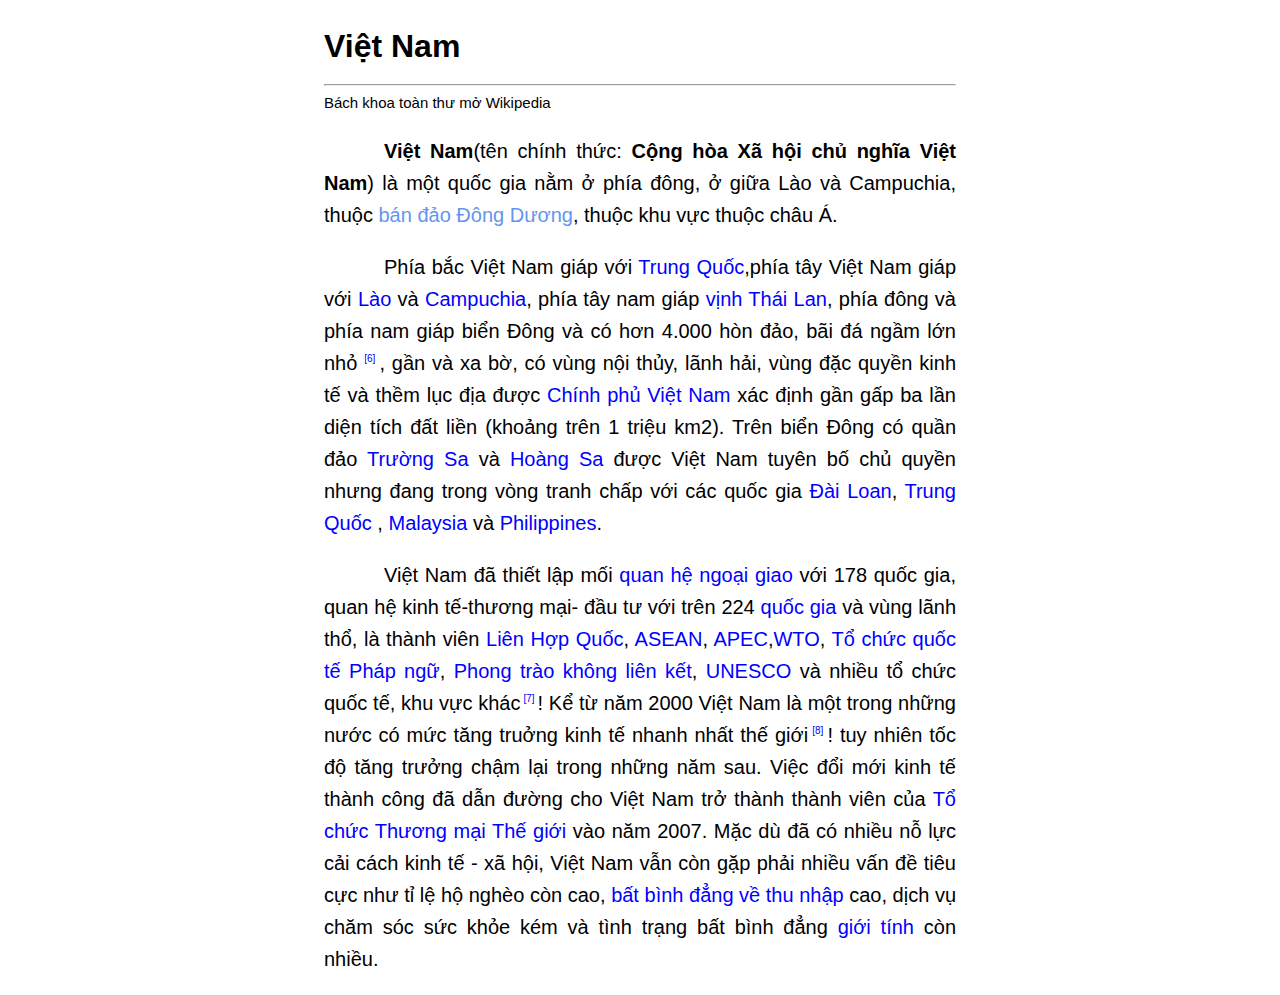
<file: src/ss6/excercise/FormattingParagraphCSS/index.html>
<!DOCTYPE html>
<html lang="en">
<head>
    <meta charset="UTF-8">
    <title>Định dạng văn bn với CSS</title>
</head>
<style>
    body{
        font-family: sans-serif;
        line-height: 1.6;
    }
    h1 {
        padding-left: 25%;
    }
    #sub-text{
        font-size: 15px;
        text-indent: unset;
    }
    p{
        text-indent: 60px;
        font-size: 20px;
        width: 50%;
        text-align: justify;
        text-justify: distribute-all-lines;
        padding-left: 25%;
    }
    span{
        color: blue;
    }
    sup{
        color: blue;
        font-size: x-small;
    }
</style>
<body>
<h1>Việt Nam</h1>
<div style="width: 50% ; margin: -10px auto">
    <hr>
</div>
<p id="sub-text">Bách khoa toàn thư mở Wikipedia</p>
<p>
    <strong>Việt Nam</strong>(tên chính thức: <strong>Cộng hòa Xã hội chủ nghĩa Việt Nam</strong>)
    là một quốc gia nằm ở phía đông, ở giữa Lào và Campuchia, thuộc <span style="color: cornflowerblue">bán đảo Đông Dương</span>,
    thuộc khu vực thuộc châu Á.
    <p>
    Phía bắc Việt Nam giáp với <span>Trung Quốc</span>,phía tây Việt Nam giáp với <span>Lào</span> và <span>Campuchia</span>,
    phía tây nam giáp <span>vịnh Thái Lan</span>, phía đông và phía nam giáp biển Đông và có hơn 4.000 hòn đảo, bãi đá ngầm lớn
    nhỏ <sup> [6] </sup>, gần và xa bờ, có vùng nội thủy, lãnh hải, vùng đặc quyền kinh tế và thềm lục địa được <span> Chính phủ Việt Nam </span>
    xác định gần gấp ba lần diện tích đất liền (khoảng trên 1 triệu km2). Trên biển Đông có quần đảo <span>Trường Sa</span> và <span>Hoàng Sa </span>
    được Việt Nam tuyên bố chủ quyền nhưng đang trong vòng tranh chấp với các quốc gia <span>Đài Loan</span>, <span>Trung Quốc </span>, <span>Malaysia</span>
    và <span>Philippines</span>.
</p>
<p>
    Việt Nam đã thiết lập mối <span>quan hệ ngoại giao</span> với 178 quốc gia, quan hệ kinh tế-thương mại- đầu tư với trên 224 <span>quốc gia</span> và vùng lãnh thổ,
    là thành viên <span>Liên Hợp Quốc</span>,<span> ASEAN</span>,<span> APEC</span>,<span>WTO</span>, <span>Tổ chức quốc tế Pháp ngữ</span>,
    <span>Phong trào không liên kết</span>,<span> UNESCO</span> và nhiều tổ chức quốc tế, khu vực khác<sup> [7] </sup>! Kể từ năm 2000 Việt Nam là một trong những nước
    có mức tăng truởng kinh tế nhanh nhất thế giới<sup> [8] </sup>! tuy nhiên tốc độ tăng trưởng chậm lại trong những năm sau. Việc đổi mới kinh tế thành công đã dẫn đường
    cho Việt Nam trở thành thành viên của <span>Tổ chức Thương mại Thế giới</span> vào năm 2007. Mặc dù đã có nhiều nỗ lực cải cách kinh tế - xã hội, Việt Nam vẫn còn gặp
    phải nhiều vấn đề tiêu cực như tỉ lệ hộ nghèo còn cao, <span>bất bình đẳng về thu nhập</span> cao, dịch vụ chăm sóc sức khỏe kém và tình trạng bất bình đẳng <span>giới tính</span>
     còn nhiều.
</p>
</body>
</html>
</file>
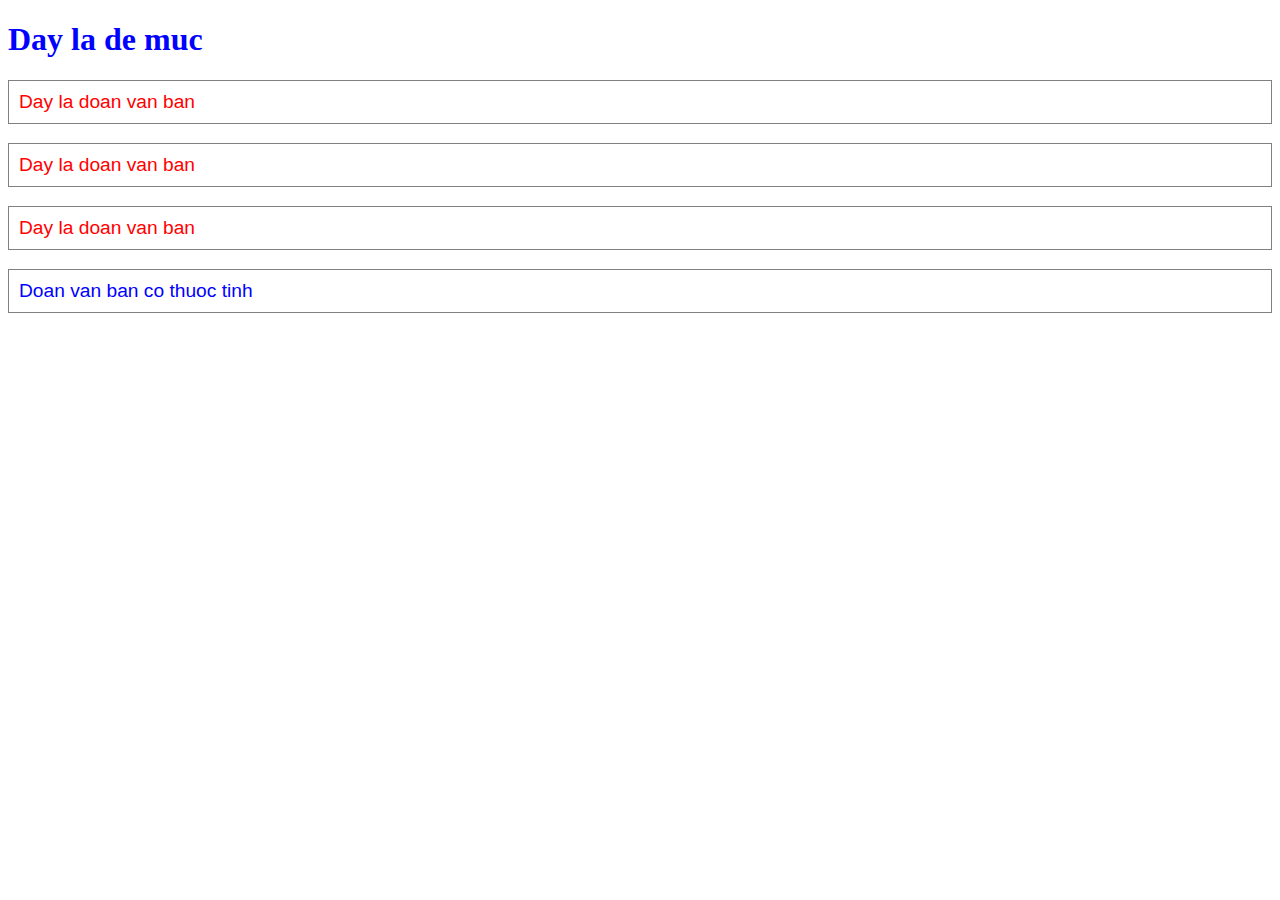
<file: src/ss6/practice/UsingCSS/index.html>
<!DOCTYPE html>
<html lang="en">
<head>
    <meta charset="UTF-8">
    <title>Title</title>
<style>
    h1 {
        color: blue;
        font-family: Tahoma;
        font-size: 200%;
    }
    p {
        color : red;
        font-family: Arial ;
        font-size: 120%;
        border: 1px solid grey;
        padding: 10px;
    }
    #element1{
        color: blue;
    }
</style>
</head>
<body>
<h1> Day la de muc</h1>
<p>  Day la doan van ban</p>
<p>  Day la doan van ban</p>
<p>  Day la doan van ban</p>
<p id="element1">Doan van ban co thuoc tinh</p>
</body>
</html>
</file>
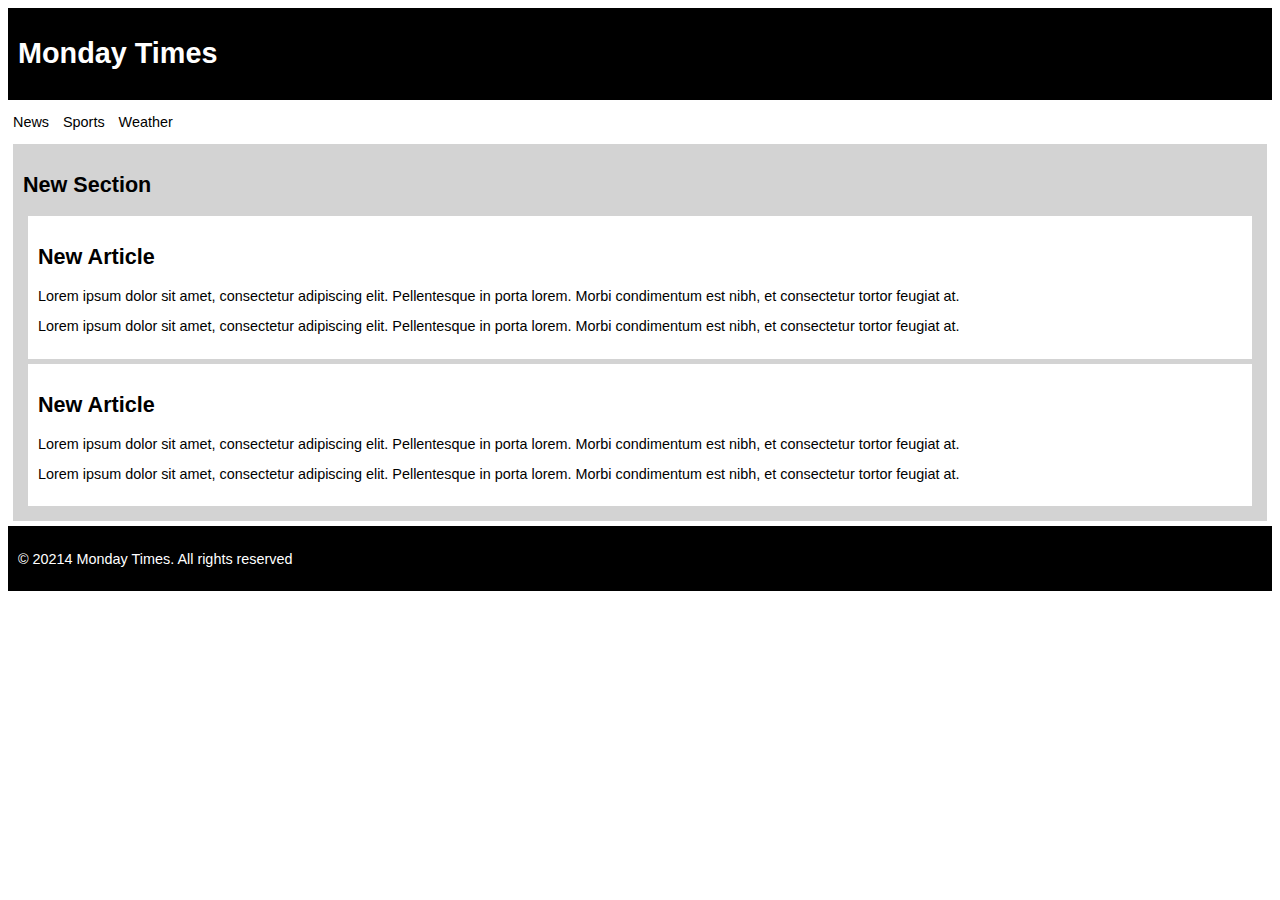
<file: src/ss7/exercise/CreateLayoutHTML5_CSS/index.html>
<!DOCTYPE html>
<html lang="en">
<head>
    <meta charset="UTF-8">
    <title>Title</title>
    <link rel="stylesheet" href="style.css">
</head>
<body>
<header>
    <h1>Monday Times</h1>
</header>
<nav>
    <ul>
        <li>News</li>
        <li>Sports</li>
        <li>Weather</li>
    </ul>
</nav>
<section>
    <h2>New Section</h2>
    <article>
        <h2>New Article</h2>
        <p>Lorem ipsum dolor sit amet, consectetur adipiscing elit. Pellentesque in porta lorem. Morbi condimentum est nibh, et consectetur tortor feugiat at.</p>
        <p>Lorem ipsum dolor sit amet, consectetur adipiscing elit. Pellentesque in porta lorem. Morbi condimentum est nibh, et consectetur tortor feugiat at.</p>
    </article>
    <article>
        <h2>New Article</h2>
        <p>Lorem ipsum dolor sit amet, consectetur adipiscing elit. Pellentesque in porta lorem. Morbi condimentum est nibh, et consectetur tortor feugiat at.</p>
        <p>Lorem ipsum dolor sit amet, consectetur adipiscing elit. Pellentesque in porta lorem. Morbi condimentum est nibh, et consectetur tortor feugiat at.</p>
    </article>
</section>
<footer>
    <p>&copy; 20214 Monday Times. All rights reserved</p>
</footer>
</body>
</html>
</file>
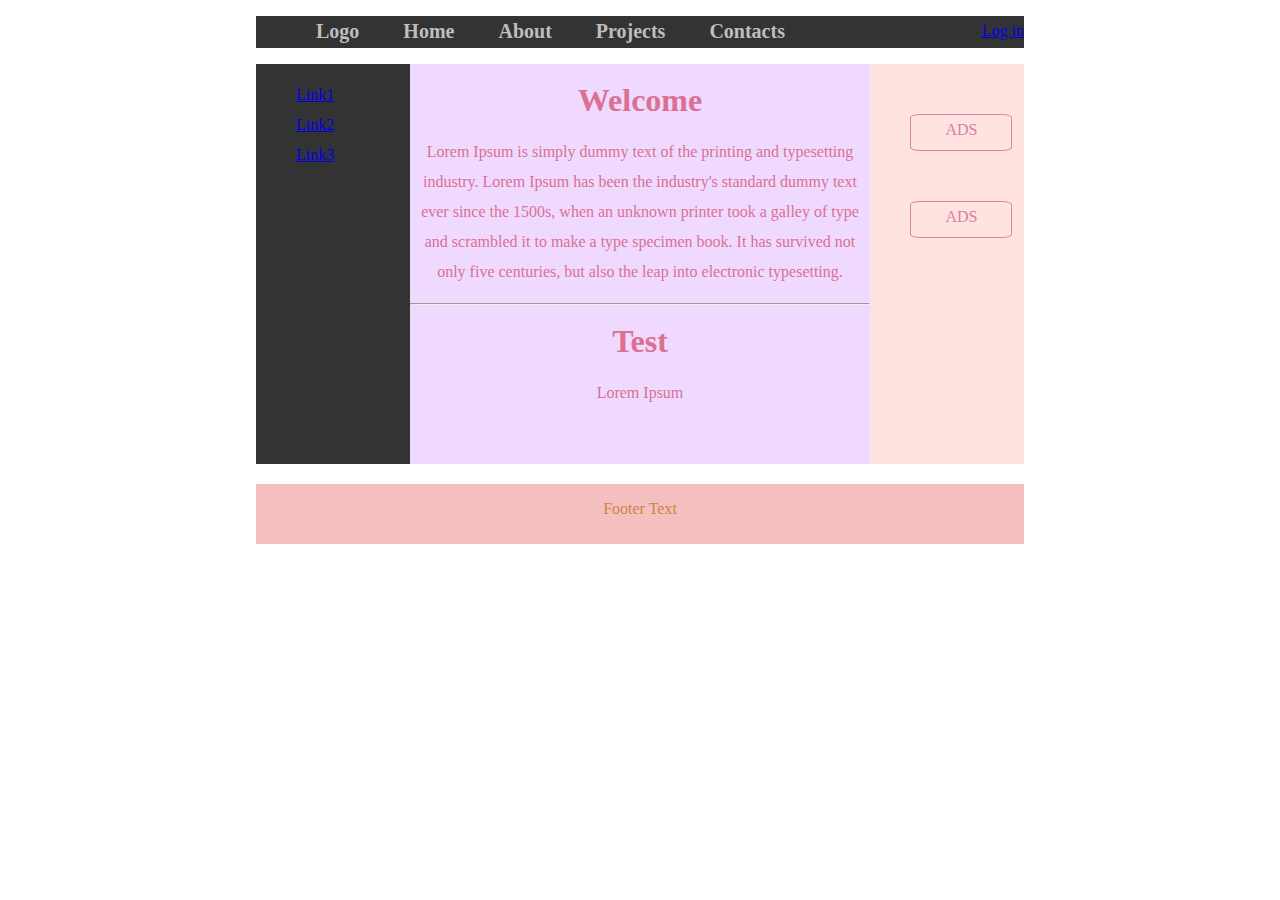
<file: src/ss7/exercise/CreatLayoutRWD/index.html>
<!DOCTYPE html>
<html lang="en">
<head>
    <meta charset="UTF-8">
    <title>Title</title>
    <link rel="stylesheet" href="style.css">
</head>
<body>
<div id="header">
    <ul>
        <li><a href="#">Logo</a></li>
        <li><a href="#">Home</a></li>
        <li><a href="#">About</a></li>
        <li><a href="#">Projects</a></li>
        <li><a href="#">Contacts</a></li>
        <div id="login"><a href="#">Log in</a></div>
    </ul>
</div>
<div id="s-body">
    <div id="left">
        <ul>
            <div><a href="#">Link1</a></div>
            <div><a href="#">Link2</a></div>
            <div><a href="#">Link3</a></div>
        </ul>
    </div>
    <div id="content">
        <h1>Welcome</h1>
        <p>Lorem Ipsum is simply dummy text of the printing and typesetting industry. Lorem Ipsum has been the industry's standard dummy text ever since the 1500s, when an unknown printer took a galley of type and scrambled it to make a type specimen book. It has survived not only five centuries, but also the leap into electronic typesetting.</p>
        <hr>
        <h1>Test</h1>
        <p>Lorem Ipsum</p>
    </div>
    <div id="right">
        <div class="ads">ADS</div>
        <div class="ads">ADS</div>
    </div>
</div>
<div id="footer">
        Footer Text
</div>
</body>
</html>
</file>
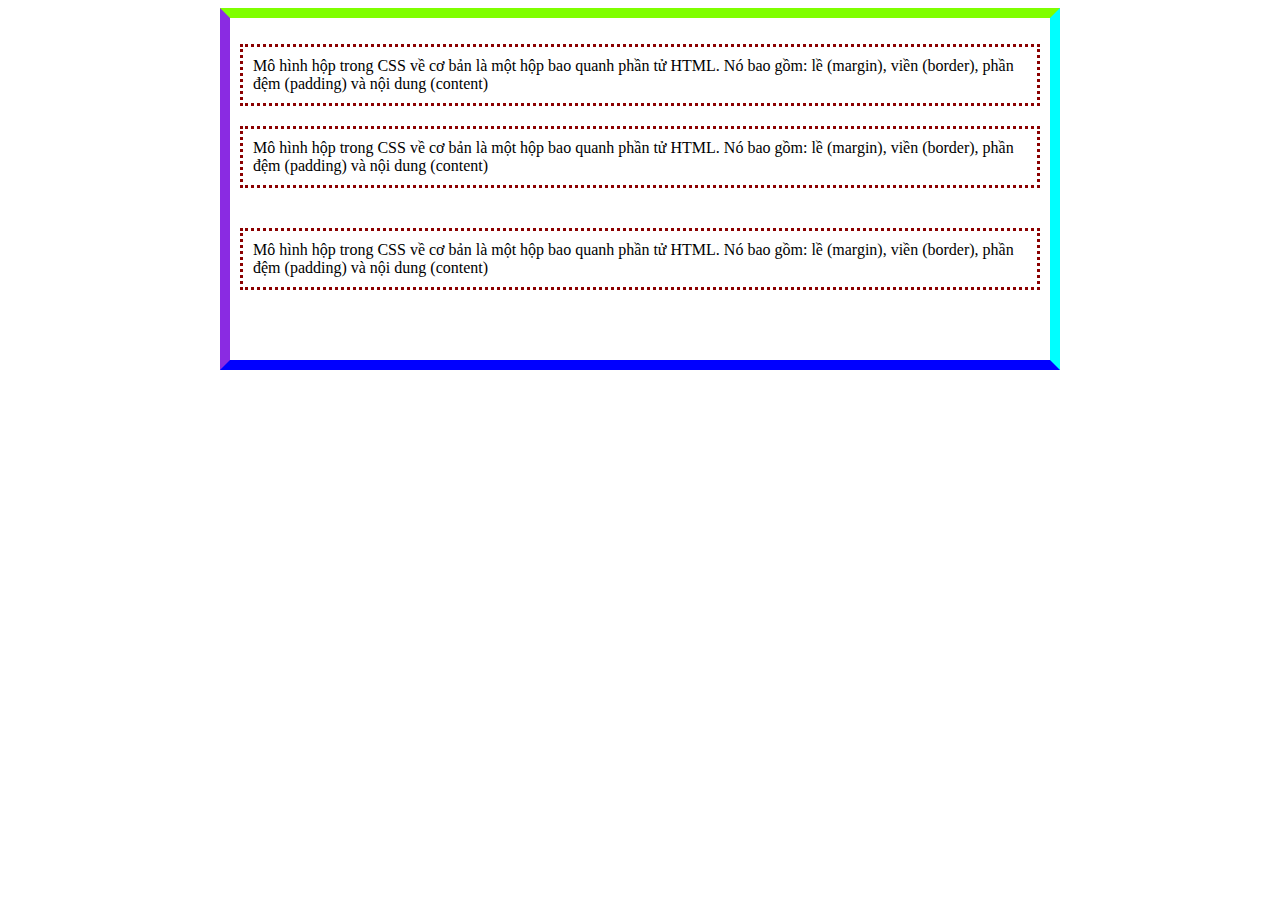
<file: src/ss7/practice/UsingBoxModel/index.html>
<!DOCTYPE html>
<html lang="en">
<head>
    <meta charset="UTF-8">
    <title>Using Box Model</title>
    <link rel="stylesheet" href="style.css">
</head>
<body>
<div class="boxmodel">
    <p id = "boxmodel1">Mô hình hộp trong CSS về cơ bản là một hộp bao quanh phần tử HTML.
        Nó bao gồm: lề (margin), viền (border), phần đệm (padding) và nội dung (content)</p>
    <p id = "boxmodel2">Mô hình hộp trong CSS về cơ bản là một hộp bao quanh phần tử HTML.
        Nó bao gồm: lề (margin), viền (border), phần đệm (padding) và nội dung (content)</p>
    <p id = "boxmodel3">Mô hình hộp trong CSS về cơ bản là một hộp bao quanh phần tử HTML.
        Nó bao gồm: lề (margin), viền (border), phần đệm (padding) và nội dung (content)</p>
</div>
</body>
</html>
</file>
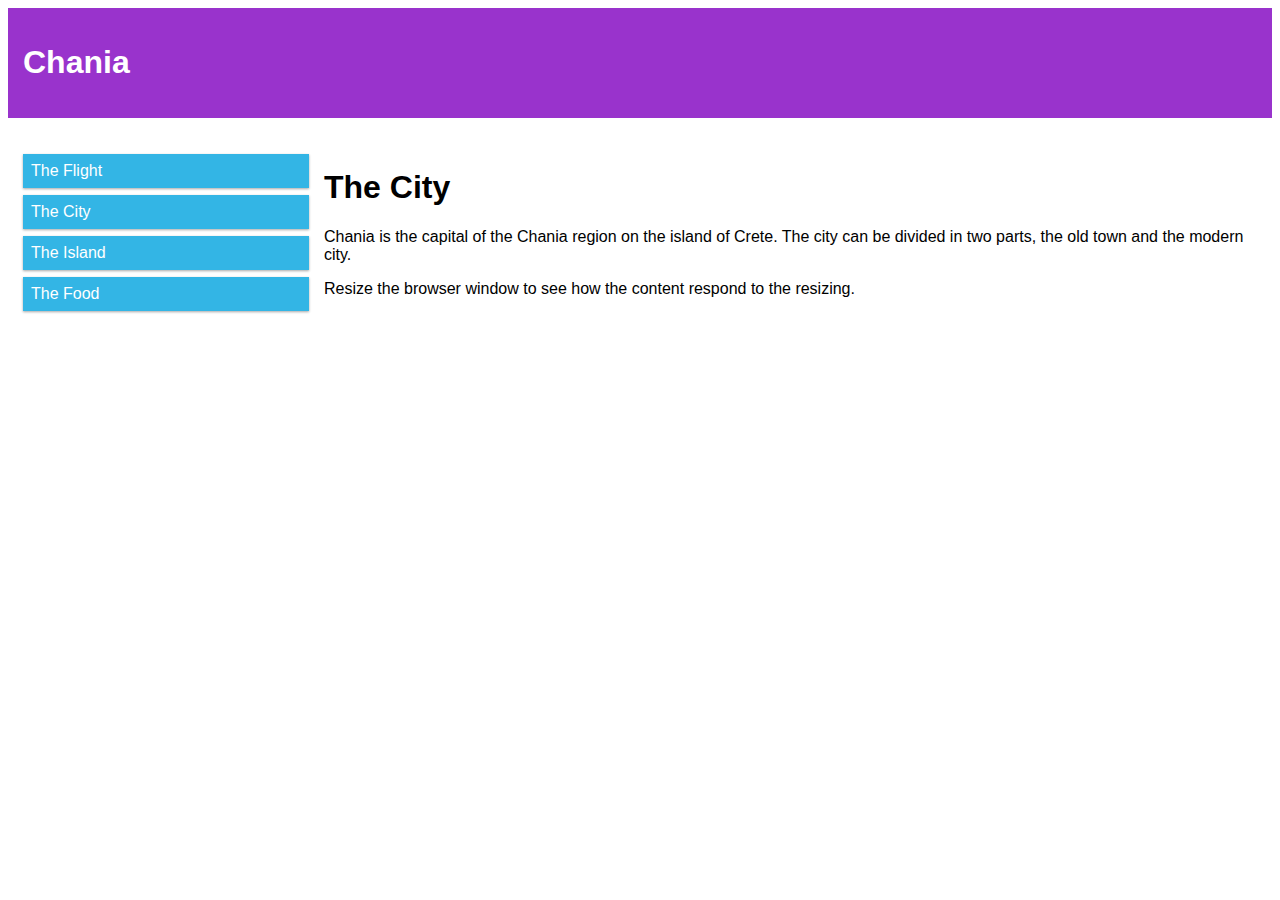
<file: src/ss7/reading/GridView/index.html>
<!DOCTYPE html>
<html lang="en">
<head>
    <meta charset="UTF-8">
    <title>Title</title>
    <link rel="stylesheet" href="style.css">
</head>
<body>
<div class="header">
    <h1> Chania </h1>
</div>
<div class="row">
    <div class="col-3 menu">
        <ul>
            <li>The Flight</li>
            <li> The City</li>
            <li>The Island</li>
            <li>The Food</li>
        </ul>
    </div>
    <div class="col-9"></div>
    <h1>The City</h1>
    <p>Chania is the capital of the Chania region on the island of Crete. The city can be divided in two parts, the old town and the modern city.</p>
    <p>Resize the browser window to see how the content respond to the resizing.</p>
</div>
</div>
</body>
</html>
</file>
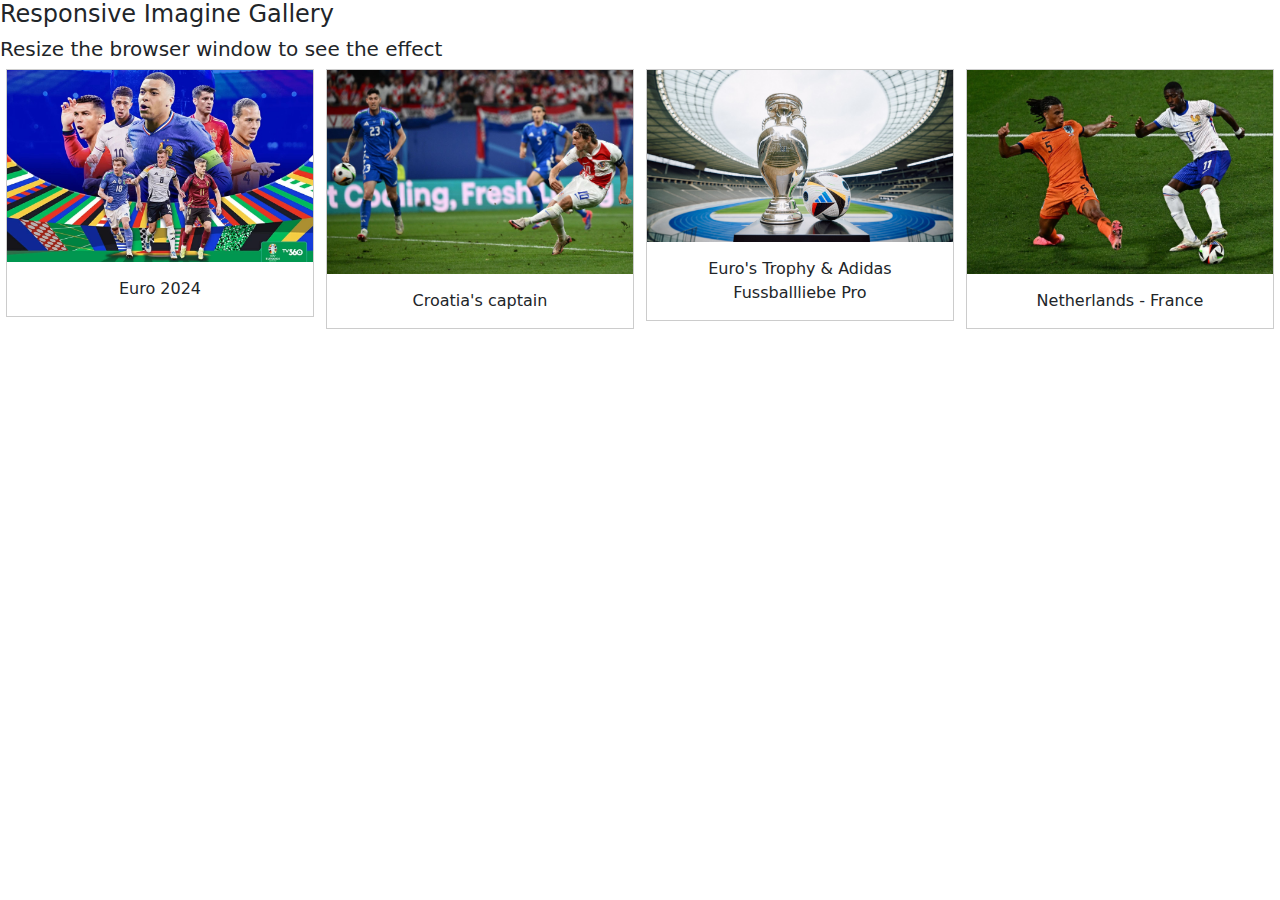
<file: src/ss8/exercise/BasicGallery/index.html>
<!DOCTYPE html>
<html lang="en">
<head>
    <meta charset="UTF-8">
    <title>Basic gallery</title>
    <link href="https://cdn.jsdelivr.net/npm/bootstrap@5.3.3/dist/css/bootstrap.min.css"
          rel="stylesheet" integrity="sha384-QWTKZyjpPEjISv5WaRU9OFeRpok6YctnYmDr5pNlyT2bRjXh0JMhjY6hW+ALEwIH" crossorigin="anonymous">
    <link rel="stylesheet" href="style.css">

</head>
<body>
<h4>
    Responsive Imagine Gallery
</h4>
<h5>
    Resize the browser window to see the effect
</h5>
<div class="responsive">
    <div class="gallery">
        <a target="_blank" href="img1.jpg">
            <img src="img1.jpg" width="300" height="200">
        </a>
        <div class="desc">Euro 2024</div>
    </div>
</div>
<div class="responsive">
    <div class="gallery">
        <a target="_blank" href="img2.jpg">
            <img src="img2.jpg" width="300" height="200">
        </a>
        <div class="desc">Croatia's captain</div>
    </div>
</div>
<div class="responsive">
    <div class="gallery">
        <a target="_blank" href="img3.jpg">
            <img src="img3.jpg" width="300" height="200">
        </a>
        <div class="desc">Euro's Trophy & Adidas Fussballliebe Pro</div>
    </div>
</div>
<div class="responsive">
    <div class="gallery">
        <a target="_blank" href="img4.jpg">
            <img src="img4.jpg" width="300" height="200">
        </a>
        <div class="desc">Netherlands - France</div>
    </div>
</div>

</body>
<script src="https://cdn.jsdelivr.net/npm/bootstrap@5.3.3/dist/js/bootstrap.bundle.min.js"
        integrity="sha384-YvpcrYf0tY3lHB60NNkmXc5s9fDVZLESaAA55NDzOxhy9GkcIdslK1eN7N6jIeHz" crossorigin="anonymous"></script>
</html>
</file>
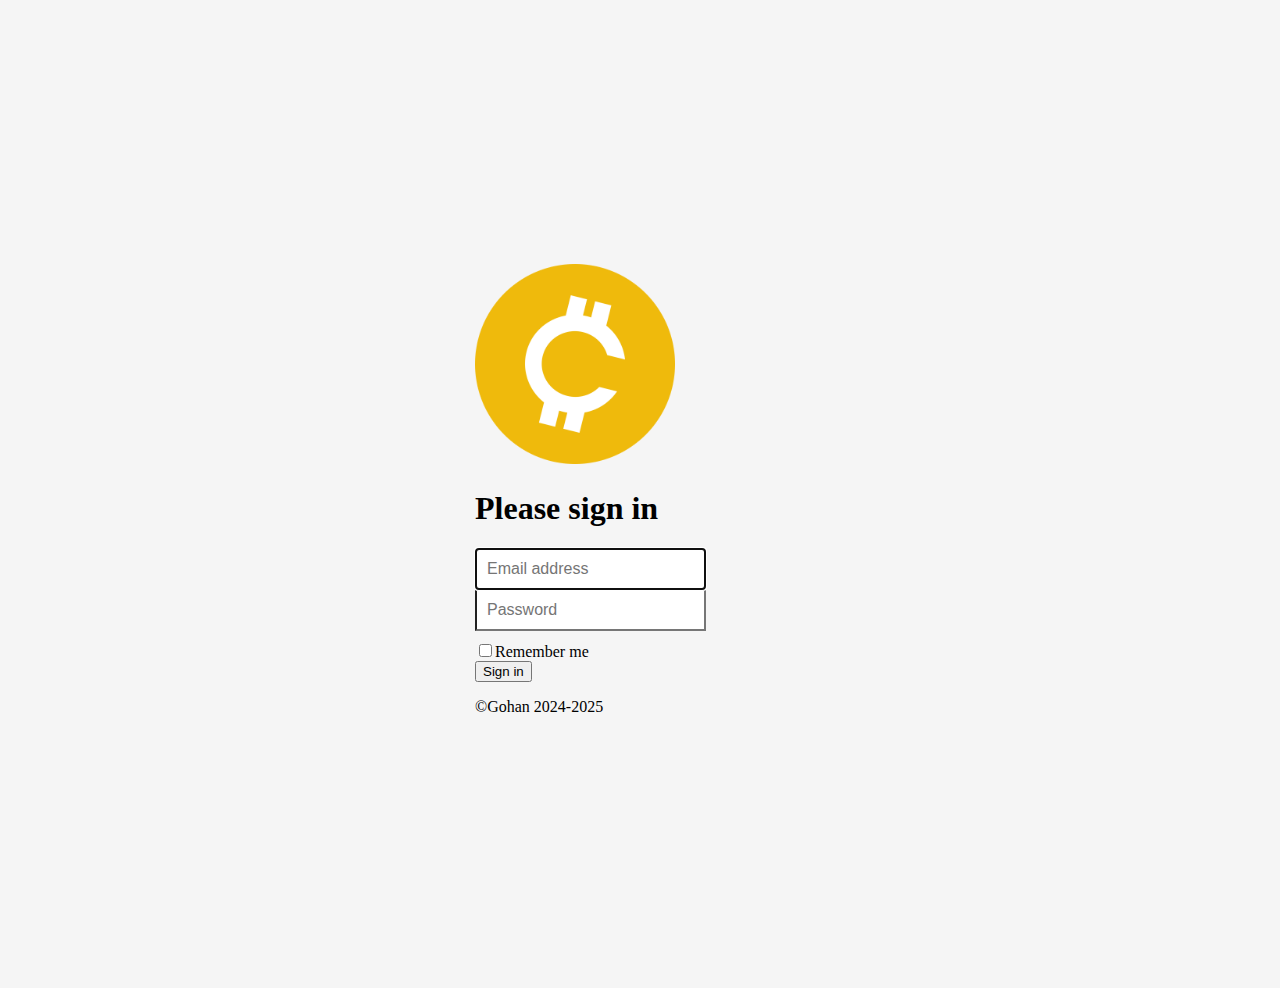
<file: src/ss8/Practice/UseBootstrapFormLogin/index.html>
<!DOCTYPE html>
<html lang="en">
<head>
    <meta charset="UTF-8">
    <meta name ="viewport" content="width=device-width, initial-scale=1">
    <title>Login</title>
  <link href="https://cdn.jsdelivr.net/npm/bootstrap@5.0.2/dist/css/bootstrap.min.css" rel="stylesheet" integrity="sha384-EVSTQN3/azprG1Anm3QDgpJLIm9Nao0Yz1ztcQTwFspd3yD65VohhpuuCOmLASjC" crossorigin="anonymous">
    <link rel="stylesheet" href="style.css">
</head>
<body class="text-center">
<form class="form-signin">
    <img class="mb-4" src="bootstrap.png" alt="" width="200" height="200">
    <h1 class="h3 mb-3 font-weight-normal">Please sign in</h1>
    <input type="email" id="inputEmail" class="form-control" placeholder="Email address" required autofocus>
    <input type="password" id="inputPassword" class="form-control" placeholder="Password" required>
    <div class="checkbox mb-3">
        <label>
            <input type="checkbox" value="remember-me">Remember me
        </label>
    </div>
    <button class="btn btn-lg btn-primary btn-block" type="submit">Sign in</button>
    <p class="mt-5 mb-3 text-muted">&copy;Gohan 2024-2025</p>
</form>
<script src="https://cdn.jsdelivr.net/npm/bootstrap@5.0.2/dist/js/bootstrap.bundle.min.js" integrity="sha384-MrcW6ZMFYlzcLA8Nl+NtUVF0sA7MsXsP1UyJoMp4YLEuNSfAP+JcXn/tWtIaxVXM" crossorigin="anonymous"></script>
</body>
</html>
</file>
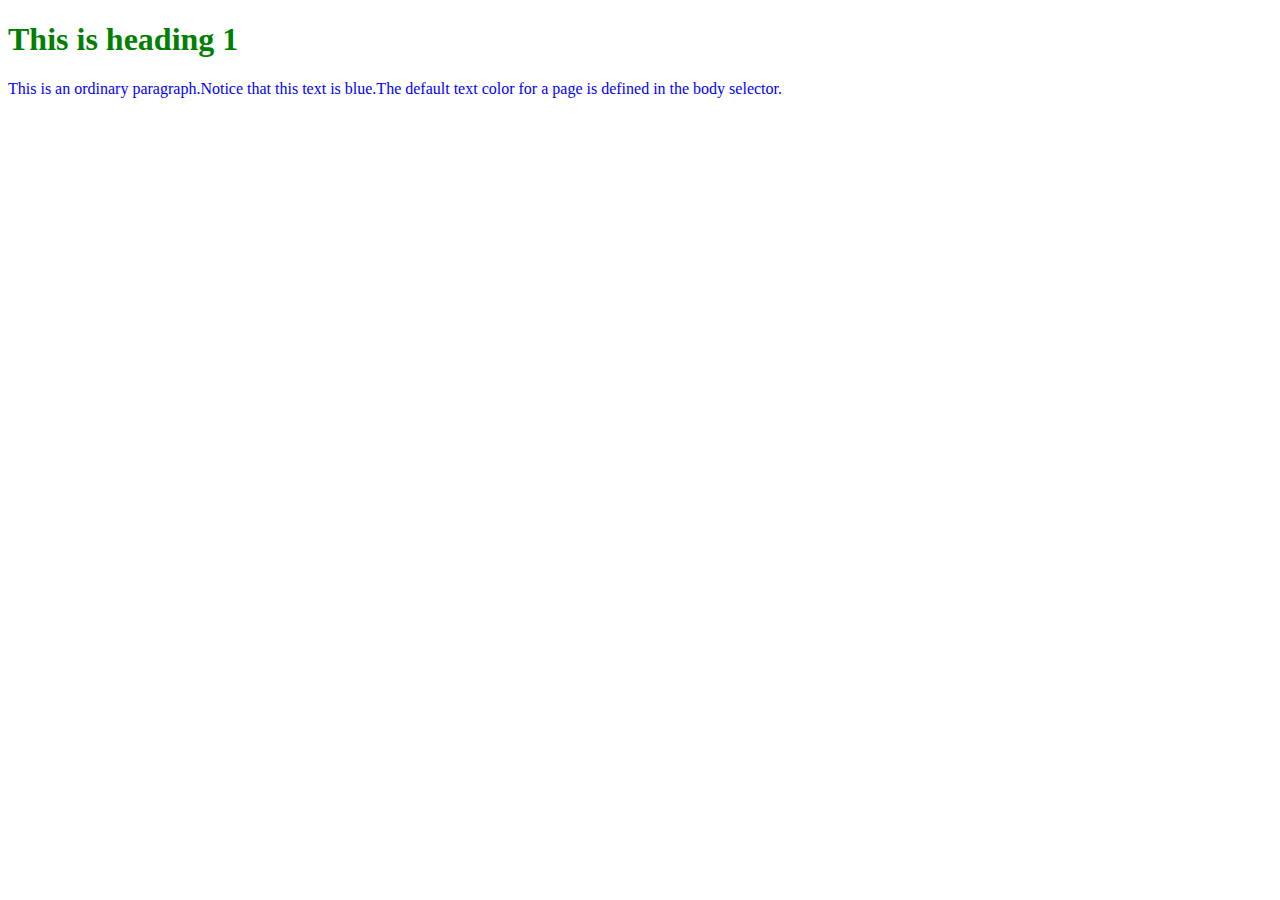
<file: src/ss6/excercise/EmbeddingCSStoHTML/ExternalCSS.html>
<!DOCTYPE html>
<html lang="en">
<head>
    <meta charset="UTF-8">
    <title>External CSS</title>
  <link rel="stylesheet" type="text/css" href="ExternalCSS.css">
</head>
<body>
<h1>This is heading 1</h1>
<p>This is an ordinary paragraph.Notice that this text is blue.The default text color for a page is defined in the body selector.</p>
</body>
</html>
</file>
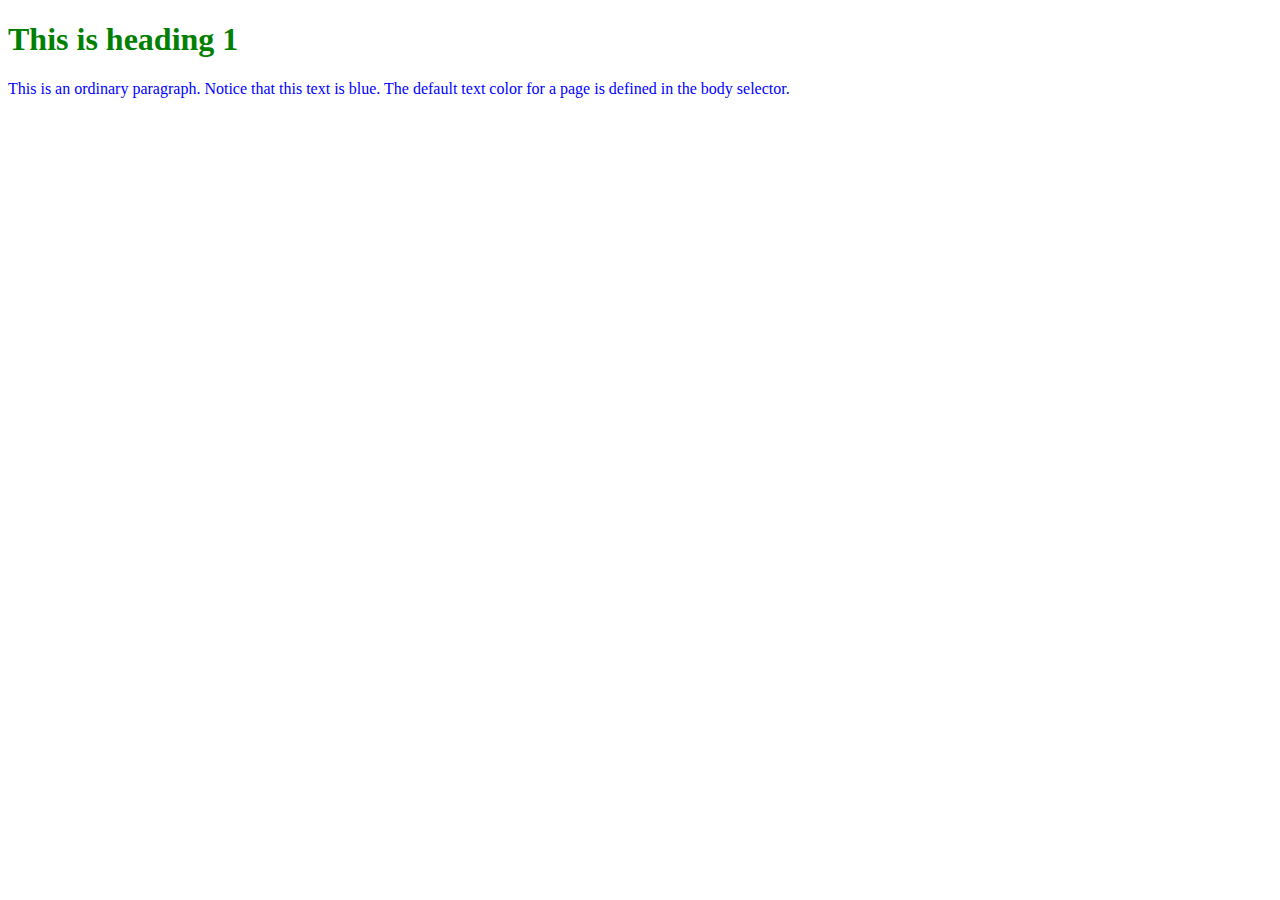
<file: src/ss6/excercise/EmbeddingCSStoHTML/InlineCSS.html>
<!DOCTYPE html>
<html lang="en">
<head>
    <meta charset="UTF-8">
    <title>InlineCSS</title>
</head>
<body>
<h1 style="color: green;">This is heading 1</h1>
<p style="color: blue" >This is an ordinary paragraph. Notice that this text is blue. The default text color for a page is defined in the body selector.</p>
</body>
</html>
</file>
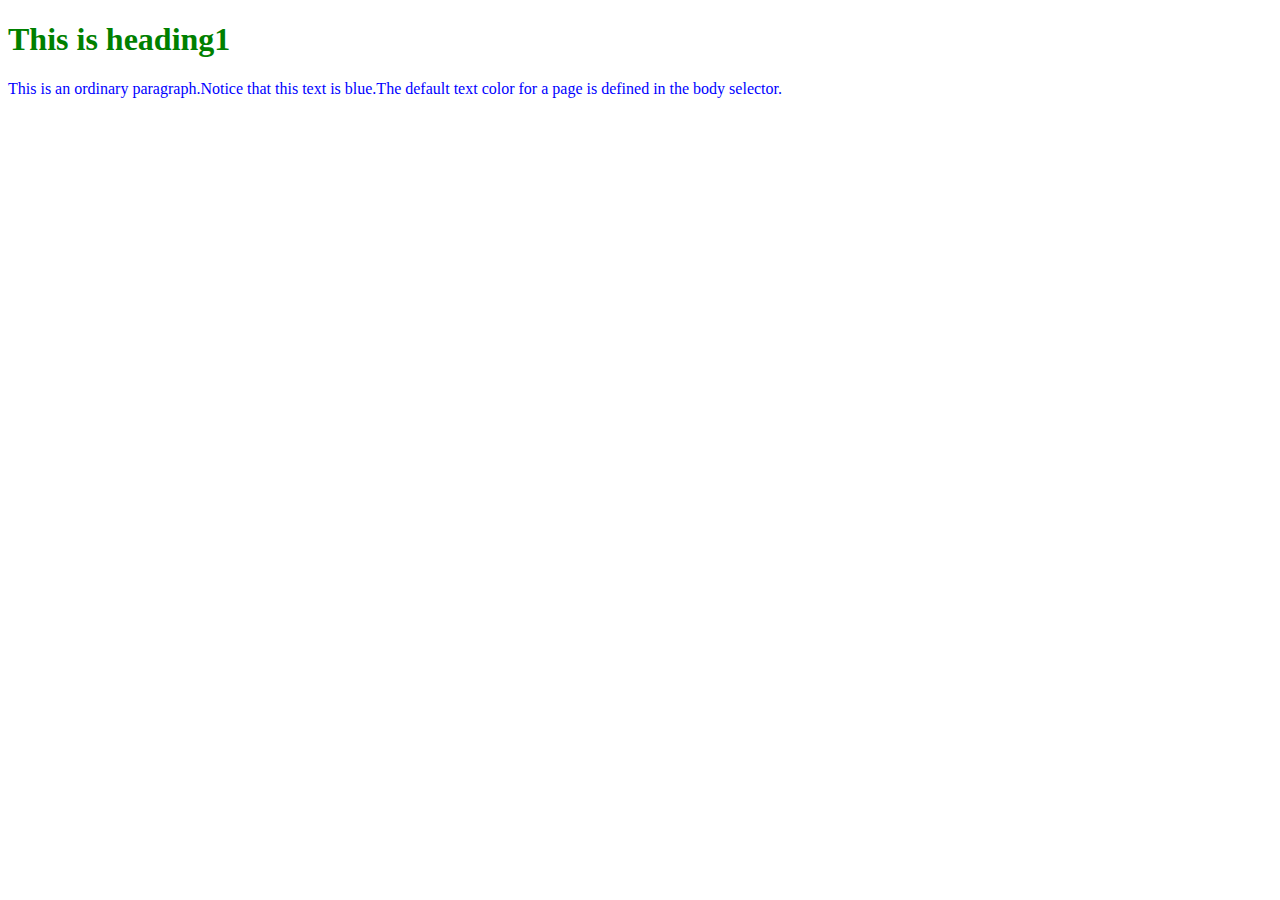
<file: src/ss6/excercise/EmbeddingCSStoHTML/InternalCSS.html>
<!DOCTYPE html>
<html lang="en">
<head>
    <meta charset="UTF-8">
    <title>Internal CSS</title>
    <style>
        h1{
            color: green;
        }
        p {
            color: blue;
        }
    </style>
</head>
<body>
<h1>This is heading1</h1>
<p>This is an ordinary paragraph.Notice that this text is blue.The default text color for a page is defined in the body selector.</p>
</body>
</html>
</file>
<file: src/ss7/exercise/CreateLayoutHTML5_CSS/style.css>
body {
    font-family: Verdana, sans-serif;
    font-size: 0.9em;
}
header,footer {
    padding: 10px;
    color: white;
    background-color: black;
}
section {
    margin: 5px;
    padding: 10px;
    background-color: lightgrey;
}
article {
    margin: 5px;
    padding: 10px;
    background-color: white;
}
nav ul {
    padding: 0;
}
nav ul li {
    display: inline;
    margin: 5px;
}
</file>
<file: src/ss7/exercise/CreatLayoutRWD/style.css>
body {
    width: 60%;
    margin: auto;
    line-height: 30px;
}
#header ul li {
    display: inline;
    margin: 20px 20px 20px;
    font-size: 20px;
    font-weight: 600;
    text-shadow: 0.1em 0.1em 6em lightpink;
}
#header ul li:hover{
    box-shadow:0 0 0.8em lightcoral ;
}
#header {
    background-color: #333;
}
ul li a {
    text-decoration: none;
    color: #bebebe;
    list-style-type: none;
}
#left {
    float: left;
    background-color: #333;
    width: 20%;
    margin: 0;
    height: 400px;
}
#left ul li {
    list-style-type: none;
    margin-top: 50px;
    margin-bottom: 10px;
}
#left ul li:hover {
    text-decoration: underline;
}
#content{
    float: left;
    background-color: #f0d9ff;
    width: 60%;
    margin: 0;
    height: 400px;
    text-align: center;
    color: palevioletred;
}
#right {
    float: right;
    background-color: #ffe3e1;
    width: 20%;
    margin-bottom: 20px;
    height: 400px;
}
#right .ads{
    width: 100px;
    height: 35px;
    margin-top: 50px;
    margin-bottom: 10px;
    margin-left: 40px;
    border: 1px solid #d789a1;
    text-align: center;
    border-radius: 10%;
    color: #d780a1;
}
.ads:hover {
    background-color: #ffb6b9;
    font-weight: bold;
}
#footer {
    clear: both;
    height: 50px;
    background-color: #f4bfbf;
    text-align: center;
    padding-top: 10px;
    color: peru;
    margin-top: 0;
}
#s-body {
    height: 100%;
}
#login {
    float: right;

}
/*#content #left #right #footer {*/
/*    margin: 0;*/
/*    padding: 0;*/
/*}*/
@media only screen and (max-width: 1100px) {
    #login {
        float: none;
        left: 10px;
    }
    #header ul li {
        font-size: small;
        margin-left: 30px;
    }
    #right .ads {
        width: 70px;
        height: 25px;
        margin-top: 50px;
        margin-bottom: 10px;
        margin-left: 20px;
        border: 1px solid #d780a1;
        text-align: center;
        border-radius: 10%;
        color: #d780a1;
    }
    #footer, #left, #right, #header {
        background-color: black;
        border: 1px solid #f745c1;
        margin: 0;
    }
    #content {
        width: 58.9%;
        background-color: #f756c1;
        color: black;
        border: #f756c1;
        height: 400px;
        border: 1px solid #f756c1;
    }
    ul li a {
        color: #f756c1;
    }
    #footer {
        color: #f756c1;
    }
    #header ul li {
        text-shadow: 0.1em 0.1em 1.6em #f756c1;
    }
    div .ads:hover {
        font-weight: bold;
        animation-name: example;
        animation-duration: 4s;
    }
    @keyframes example {
        from {background-color: black;}
        to {background-color: #ffa6dc;}
    }
}
</file>
<file: src/ss7/practice/UsingBoxModel/style.css>
.boxmodel{
    margin: 0 auto;
    width: 800px ;
    border: 10px;
    padding: 10px;
    border-color: chartreuse aqua blue blueviolet;
    border-style: solid;
}
.boxmodel p {
    border: 3px dotted darkred;
    padding: 10px;
}
#boxmodel1{
    margin-bottom: 20px;
}
#boxmodel2 {
    margin-bottom: 40px;
}
#boxmodel3 {
    margin-bottom: 60px;
}
</file>
<file: src/ss7/reading/GridView/style.css>
*{
    box-sizing: border-box;
}
.row::after{
    content: "";
    clear: both;
    display: table;
}
[class*="col-"]{
    float: left;
    padding: 15px;
}
.col-1 {width: 8.33%;}
.col-2 {width: 16.66%;}
.col-3 {width: 25%;}
.col-4 {width: 33.33%;}
.col-5 {width: 41.66%;}
.col-6 {width: 50%;}
.col-7 {width: 58.33%;}
.col-8 {width: 66.66%;}
.col-9 {width: 75%;}
.col-10 {width: 83.33%;}
.col-11 {width: 91.66%;}
.col-12 {width: 100%;}
html {
    font-family: "Lucida Sans", sans-serif;
}
.header {
    background-color: #9933cc;
    color: #ffffff;
    padding: 15px;
}
.menu ul{
    list-style-type: none;
    margin: 0;
    padding: 0;
}
.menu li {
    padding: 8px;
    margin-bottom: 7px;
    background-color: #33b5e5;
    color: #ffffff;
    box-shadow: 0 1px 3px rgba(0,0,0,0.12),0 1px 2px rgba(0,0,0,0.24);
}
.menu li:hover {
    background-color: #0099cc;
}
</file>
<file: src/ss8/exercise/BasicGallery/style.css>
div.gallery {
    border: 1px solid #ccc;
}
div.gallery:hover {
    border: 1px solid #777;
}
div.gallery img {
    width: 100%;
    height: auto;
}
div.desc {
    padding: 15px;
    text-align: center;
}
* {
    box-sizing: border-box;
}
.responsive {
    padding: 0 6px;
    float: left;
    width: 24.99999%;
}
@media only screen and (max-width: 700px) {
    .responsive {
        width: 49.99999%;
        margin: 6px 0;
    }
}
@media only screen and (max-width: 500px) {
    .responsive {
        width: 100%;
    }
}
.clearfix:after {
    content: "";
    display: table;
    clear: both;
}
</file>
<file: src/ss8/Practice/UseBootstrapFormLogin/style.css>
html, body {
    height: 100%;
}
body {
    display: -ms-flex;
    display: -webkit-box;
    display: flex;
    -ms-flex-align: center;
    -ms-flex-pack: center;
    align-items: center;
    -webkit-box-pack: center;
    justify-content: center;
    padding-top: 40px;
    padding-bottom: 40px;
    background-color: #f5f5f5;
}
.form-signin {
    width: 100%;
    max-width: 330px;
    padding: 15px;
    margin: 0 auto;
}
.form-signin .checkbox {
    font-weight: 400;
}
.form-signin .form-control {
    position: relative;
    box-sizing: border-box;
    height: auto;
    padding: 10px;
    font-size: 16px;
}
.form-signin .form-control:focus {
    z-index: 2;
}
.form-signin input[type="email"]{
    margin-bottom: -1px;
    border-bottom-right-radius: 0;
    border-bottom-left-radius: 0;
}
.form-signin input[type="password"]{
    margin-bottom: 10px;
    border-top-left-radius: 0;
    border-top-right-radius: 0;
}
</file>
<file: src/ss6/excercise/EmbeddingCSStoHTML/ExternalCSS.css>
h1{
    color: green;
}
p{
    color: blue;
}
</file>
